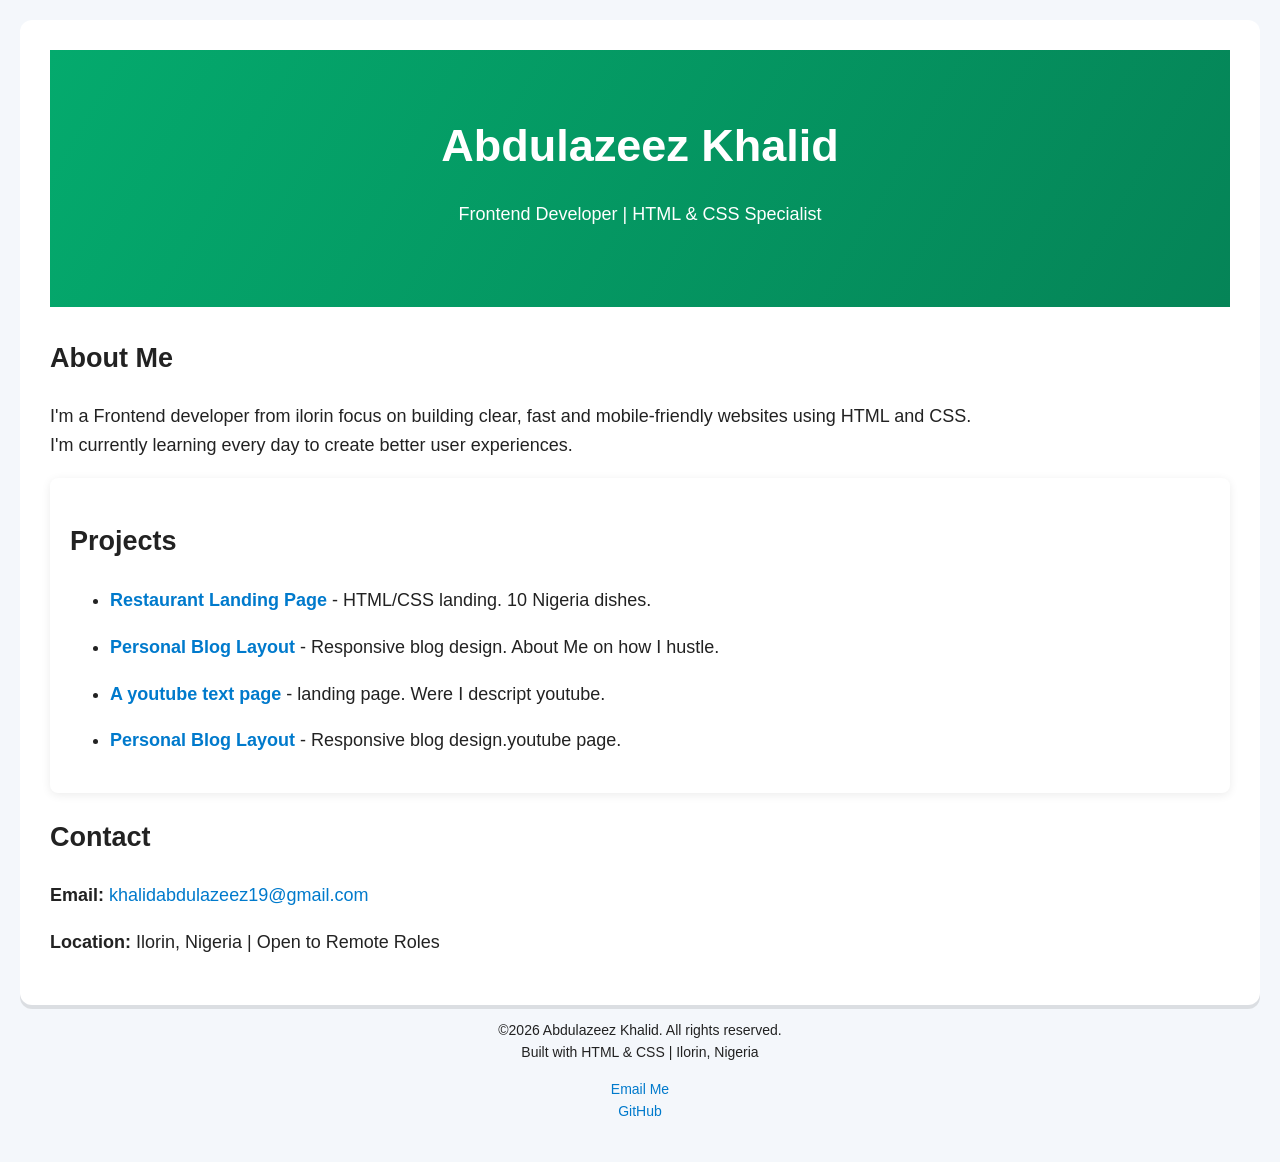
<file: index.html>
<!DOCTYPE html>
<html lang="en">
    <head>
        <meta charset="UTF-8">
        <meta name="viewport" content="width=device-width, initial-scale=1.0">
        <title>Khalid | frontend developer</title>
        <style>
body {
  font-family: "Segoe UI", Roboto, sans-serif;
  margin: 0;
  background: #f4f7fb;
  color: #222;
  font-size: 18px;
  line-height: 1.6;
  padding: 20px;
}
.container {
    max-width: 700;
    margin: 0;
    padding: 30px;
    background: #fff;
    border-radius: 12px;
    box-shadow:  0 4px rgba(0, 0, 0, 0.1);

}
header {
  background: linear-gradient(120deg, #04AA6D, #058457);
  color: white;
  padding: 60px 20px;
  text-align: center;
  margin-bottom: 30px;
}
header h1 {
  margin: 0 auto;
  font-size: 2.5em;
}
.project-card {
  background: #fff;
  border-radius: 8px;
  padding: 20px;
  margin: 15px 0;
  box-shadow: 0 2px 10px rgba(0, 0, 0, 0.08);
}
a {  
    color: #007acc;
    text-decoration: none;
}
a:hover {
    text-decoration: underline;
}
            .up {
                margin-top: 0;
            }
.footer-year {
    margin: 0;
    text-align: center;
    background: #f4f7fb;
    font-size: 14px;
    margin-bottom: 20px;

}
            .size-up {
                margin-bottom: 0;
            }

        </style>
    </head>
    <body>
        <div class="container">
        <header>
            <h1>Abdulazeez Khalid</h1>
            <p>Frontend Developer | HTML & CSS Specialist</p>
        </header>
        
            <section>
                <h2>About Me</h2>
                <p>I'm a Frontend developer from ilorin focus on building clear, fast and mobile-friendly websites using HTML and CSS.<br> I'm currently learning every day to create better user experiences.</p>
            </section>
            <section class=project-card>
                <h2>Projects</h2>
                <ul>
               <li> <p><strong><a href="Restaurant.html">Restaurant Landing Page</a></strong> - HTML/CSS landing. 10 Nigeria dishes.</p></li>
               <li> <p><strong><a href="Blog.html">Personal Blog Layout</a></strong> - Responsive blog design. About Me on how I hustle.</p></li>
               <li> <p><strong><a href="text.html">A youtube text page </a></strong> - landing page. Were I descript youtube.</p></li>
               <li> <p><strong><a href="youtube.html">Personal Blog Layout</a></strong> - Responsive blog design.youtube page.</p></li>
                </ul>
            </section>
            <section>
                <h2>Contact</h2>
                <p><strong>Email:</strong><a href="mailto:khalidabdulazeez19@gmail.com"> khalidabdulazeez19@gmail.com</a> </p>
                <p><strong>Location:</strong> Ilorin, Nigeria | Open to Remote Roles </p>
            </section>
     </div>
     <footer class="footer-year">
        <p class="size-up">&copy;2026 Abdulazeez Khalid. All rights reserved. </p>
        <p class="up">Built with HTML & CSS | Ilorin, Nigeria</p>
        <p> <a href="mailto:khalidabdulazeez19@gmail.com">Email Me</a><br>
            <a href="https://github.com/abdul-cel" target="_blank">GitHub</a>
        </p>
    </footer>
    </body>
</html>
</file>
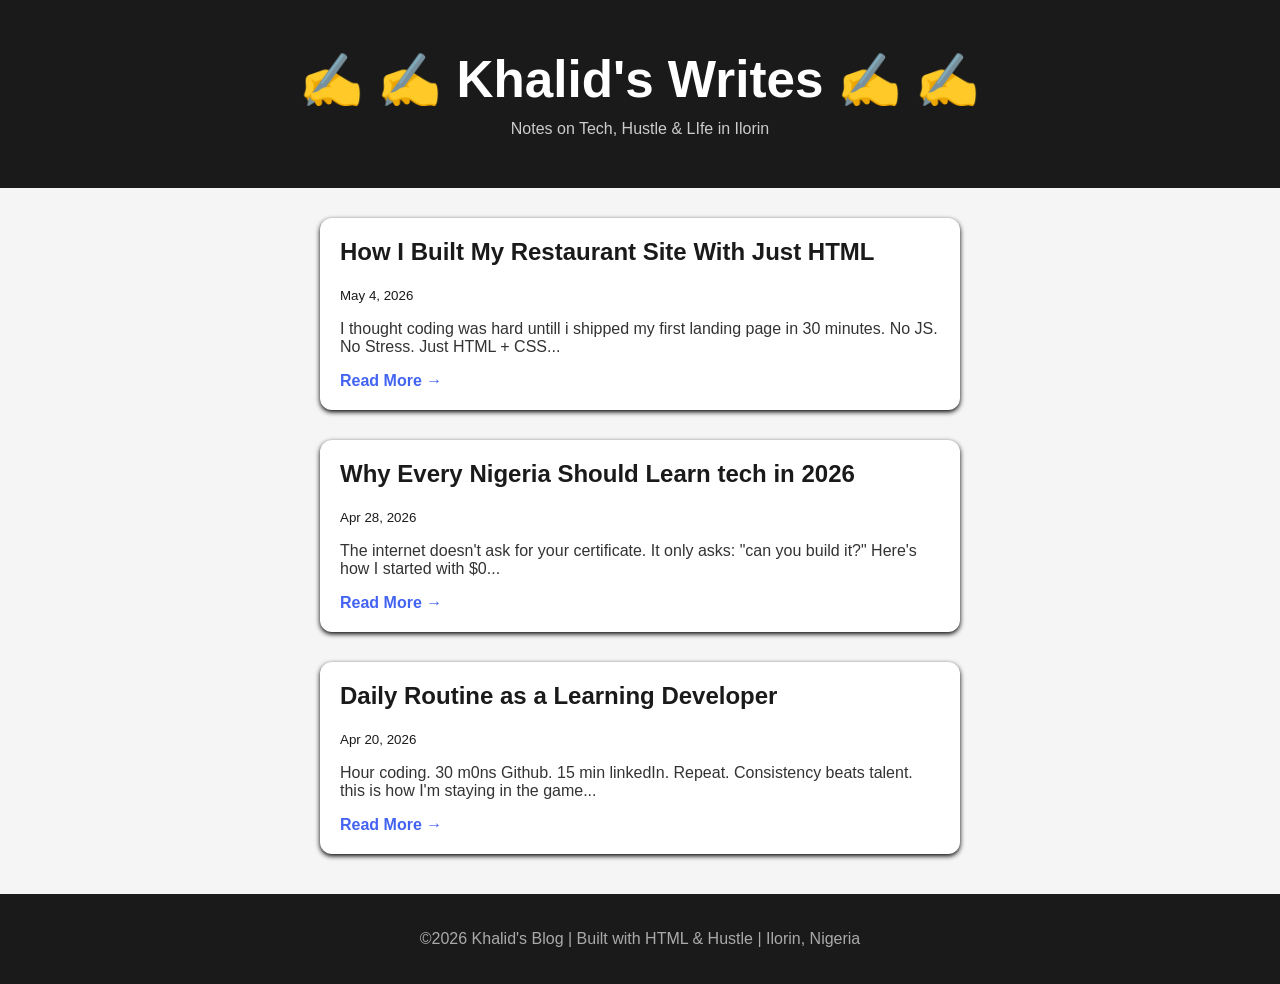
<file: Blog.html>
<!DOCTYPE html>
<html lang="en">
    <head>
        <meta charset="UTF-8">
        <meta name="viewport" content="width=device-width, initial-scale=1.0">
        <title>Khalid's Blog | tech + Life in Naija</title>
        <style>
            body {
                background: #f5f5f5;
                color: #333;
                margin: 0;
                font-family: Arial, Helvetica, sans-serif;
            }
            header {
                background: #1a1a1a;
                color:white;
                text-align: center;
                padding: 50px 20px;
            }
            header h1 {
                margin: 0;
                font-size: 3.2rem;
            }
            header p {
                margin: 10px 0 0;
                color:#ccc;
            }
            .container {
                max-width: 700px;
                margin: 30px auto;
                padding: 0 20px;
            }
            .post {
              background: white;
              padding: 20px;
              margin: 30px;
              margin-bottom: 20px;
              border-radius: 12px;
              box-shadow: 0 2px 5px rgba(0,0,0.1);
            }
            .post h2 {
                margin-top: 0;
                color: #1a1a1a;
            }
            .post small {
               
                color: #1a1a1a;
            }
            .post a {
                font-weight: bold;
                text-decoration: none;
                color:#4363f1;
            }
            footer {
                text-align: center;
                margin-top: 40px;
                color:#aaa;
                background: #1a1a1a;
                padding: 20px;
            }
        </style>
    </head>
    <body>
        <header>
            <h1> &#9997; &#9997; Khalid's Writes &#9997; &#9997;</h1>
            <p>Notes on Tech, Hustle & LIfe in Ilorin</p>
        </header>

        <div class="container">

         <div class="post">
            <h2>How I Built My Restaurant Site With Just HTML </h2>
            <small>May 4, 2026</small>
            <p>I thought coding was hard untill i shipped my first landing page in 30 minutes. No JS. No Stress. Just HTML + CSS...</p>
            <a href="#">Read More &rarr;</a>
         </div>

         <div class="post">
            <h2>Why Every Nigeria Should Learn tech in 2026</h2>
            <small>Apr 28, 2026</small>
            <p>The internet doesn't ask for your certificate. It only asks: "can you build it?" Here's how I started with $0...</p>
            <a href="#">Read More &rarr;</a>
         </div>

         <div class="post">
            <h2>Daily Routine as a Learning Developer</h2>
            <small>Apr 20, 2026</small>
            <p>Hour coding. 30 m0ns Github. 15 min linkedIn. Repeat. Consistency beats talent. this is how I'm staying in the game...</p>
            <a href="#">Read More &rarr;</a>
         </div>
        </div>
         <footer>
           <p> &copy;2026 Khalid's Blog | Built with HTML & Hustle | Ilorin, Nigeria </p>
         </footer>
    </body>
</html>
</file>
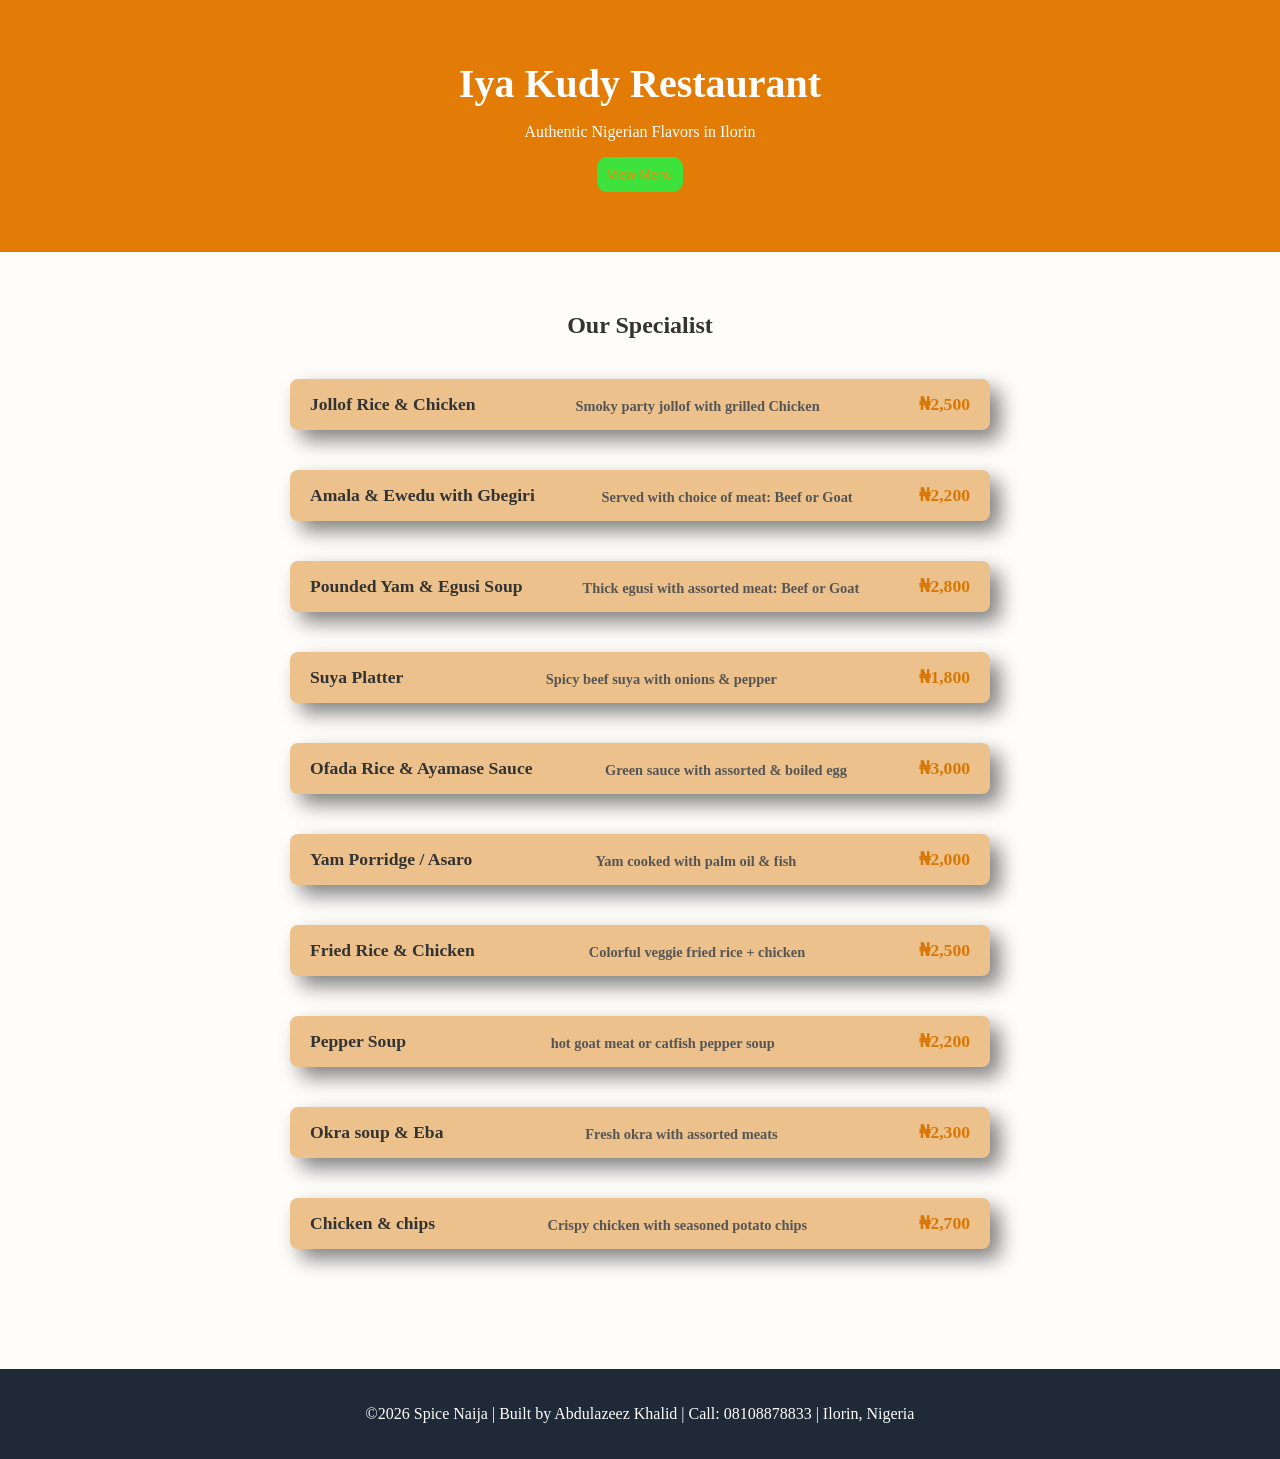
<file: Restaurant.html>
<!DOCTYPE html>
    <html land="en">
        <head>
            <meta name="viewport" content="width=device-width, initial-scale=1.0">
            <meta charset="UTF-8">
            <title>Iya Kudy Restaurant</title>
            <style>
                body {
                    fort-family: Arial, sans-serif;
                    margin: 0;
                    color: #333;
                    background: #fffdfa;
                }
                header {
                    background: #e27c07;
                    color: white;
                    text-align: center;
                    padding: 60px 20px;
                    
                }
                button {
                    background: rgb(61, 226, 61);
                    border-radius: 10px;
                    border: none;
                    padding: 10px;
                    color:rgb(250, 135, 4);
                }
                header h1 {
                    margin: 0;
                    font-size: 2.5rem;
                }
                section {
                    padding: 40px 20px;
                    max-width: 700px;
                    margin: auto;

                }
                section h2{
                    text-align: center;
                    margin-bottom: 20px;
                }
                .menu-item {
                    background: #ecc18b;
                    padding: 15px 20px;
                    margin: 40px 0;
                    border-radius: 8px;
                    font-weight: bold;
                    display: flex;
                    justify-content: space-between;
                    align-items: center;
                    box-shadow: 10px 10px 20px grey;
                    
                }
                .menu-item h3 {
                    margin: 0;
                    font-size: 1.1rem;
                }
                .menu-item p {
                    margin: 4px 0 0;
                    font-size: 0.9rem;
                    color: #555;
                }
                .price {
                    font-weight: bold;
                    color: #d97706;
                    font-size: 1.1rem;

                }
                footer {
                    text-align: center;
                    margin-top: 40px;
                    padding: 20px;
                    background: #1f2937;
                    color:white;
                }


            </style>
        </head>
        <body>
            <header>
                <h1>Iya Kudy Restaurant</h1>
                <p> Authentic Nigerian Flavors in Ilorin </p>
               <a href="#menu"> <button>View Menu</button></a>
            </header>
            <section id="menu">
                <h2>Our Specialist</h2>

                <div class="menu-item">
                    <h3>Jollof Rice & Chicken</h3>
                    <p>Smoky party jollof with grilled Chicken</p>
                    <div class="price">&#8358;2,500</div>
                </div>

                <div class="menu-item">
                    <h3>Amala & Ewedu with Gbegiri</h3>
                    <p>Served with choice of meat: Beef or Goat</p>
                    <div class="price">&#8358;2,200</div>
                </div>

                

                <div class="menu-item">
                    <h3>Pounded Yam & Egusi Soup</h3>
                    <p>Thick egusi with assorted meat: Beef or Goat</p>
                    <div class="price">&#8358;2,800</div>
                </div>

                

                <div class="menu-item">
                    <h3>Suya Platter</h3>
                    <p>Spicy beef suya with onions & pepper</p>
                    <div class="price">&#8358;1,800</div>
                </div>

                

                <div class="menu-item">
                    <h3>Ofada Rice & Ayamase Sauce</h3>
                    <p>Green sauce with assorted & boiled egg</p>
                    <div class="price">&#8358;3,000</div>
                </div>

                

                <div class="menu-item">
                    <h3>Yam Porridge / Asaro</h3>
                    <p>Yam cooked with palm oil & fish</p>
                    <div class="price">&#8358;2,000</div>
                </div>

                

                <div class="menu-item">
                    <h3>Fried Rice & Chicken</h3>
                    <p>Colorful veggie fried rice + chicken</p>
                    <div class="price">&#8358;2,500</div>
                </div>

                

                <div class="menu-item">
                    <h3>Pepper Soup</h3>
                    <p>hot goat meat or catfish pepper soup</p>
                    <div class="price">&#8358;2,200</div>
                </div>

                

                <div class="menu-item">
                    <h3>Okra soup & Eba</h3>
                    <p>Fresh okra with assorted meats</p>
                    <div class="price">&#8358;2,300</div>
                </div>

                

                <div class="menu-item">
                    <h3>Chicken & chips</h3>
                    <p>Crispy chicken with seasoned potato chips</p>
                    <div class="price">&#8358;2,700</div>
                </div>
            </section>

            <footer>
                <p>&copy;2026 Spice Naija | Built by Abdulazeez Khalid | Call: 08108878833 | Ilorin, Nigeria</p>
            </footer>

        </body>
    </html>
</file>
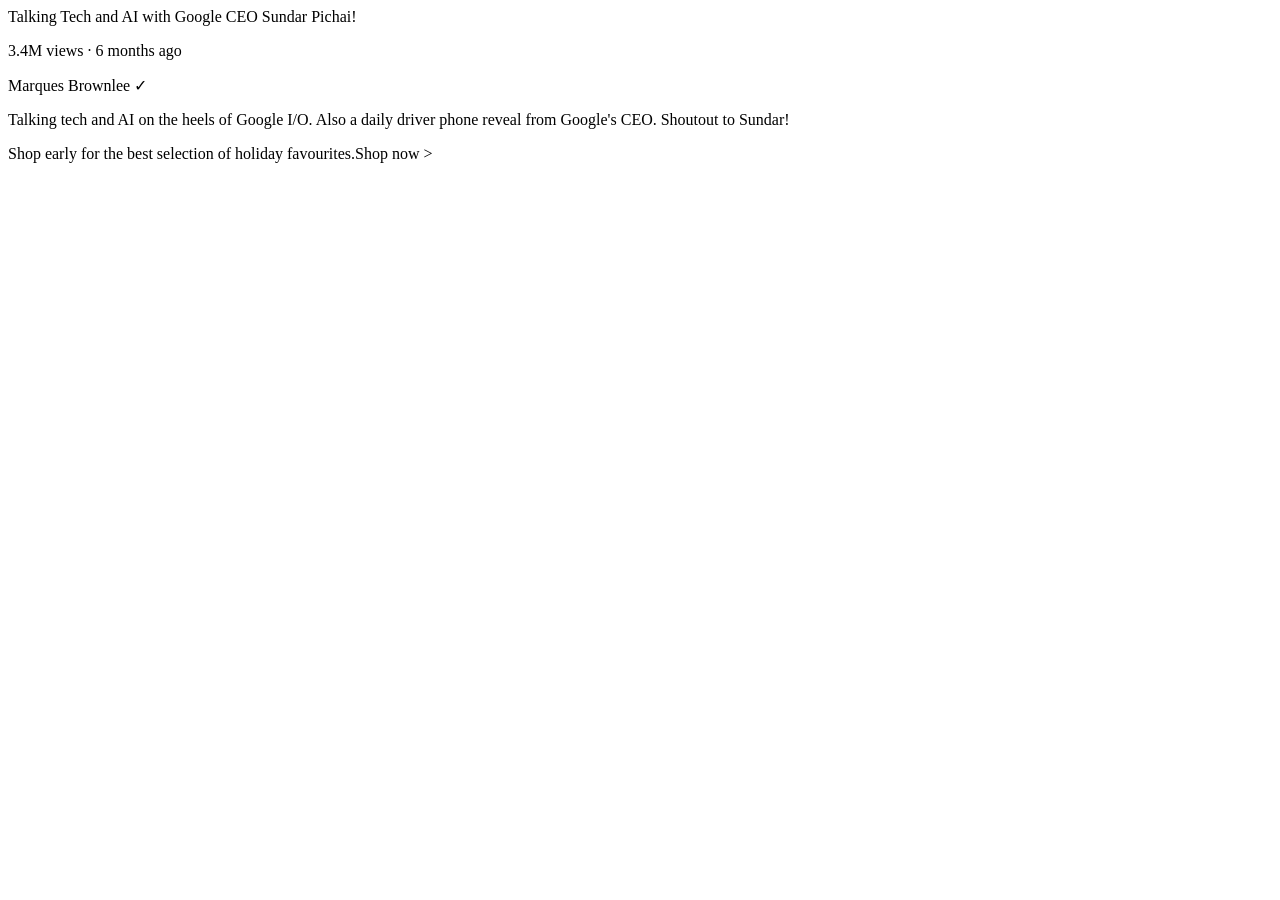
<file: text.html>
<!DOCTYPE html>
<html>
    <head> 
        <meta name="UTF-8">
        <meta name="veiwport" content="width=device-width, initial-scale=1.0>
      <title>youtube posters</title>
        
     
        <style>
            
            * {
                 font-family: Arial, Helvetica, sans-serif;
            }
            .title {
           
             font-size:18px;
             width: 300px;
             font-weight: bold;
             margin-top: 60px;
             line-height: 24px;
             margin-bottom: 6px;

            }
            .view {
                font-size: 14px;
                color: rgb(92, 91, 91);
                margin: 0;

            }
            .author {
                font-size: 14px;
                color:  rgb(92, 91, 91);
                margin-top: 20px;
            }
            .description {
                width: 270px;
                color: rgb(92, 91, 91);
                font-size: 14px;
                line-height: 18px;
            }
            .shop {
                text-align: center;
                background-color:rgb(227, 65, 64);
                color: white;
                padding: 20px;
                margin-top: 50px;
                margin-bottom: 100px;
                font-size: 14px;
            }
            .link:hover {
                  text-decoration: underline;
                  cursor: pointer;
            }

        
        </style>

    </head>
    <body>
        <P class="title">Talking Tech and AI with Google CEO Sundar Pichai!</p>
        <p class="view">3.4M views · 6 months ago</p>
        <p class="author">Marques Brownlee ✓</p>
        <p class="description">Talking tech and AI on the heels of Google I/O. Also a daily driver phone reveal from Google's CEO. Shoutout to Sundar!

</p>
  <p class="shop">Shop early for the best selection of holiday favourites.<span class="link">Shop now ></span></p>
    </body>
</html>
</file>
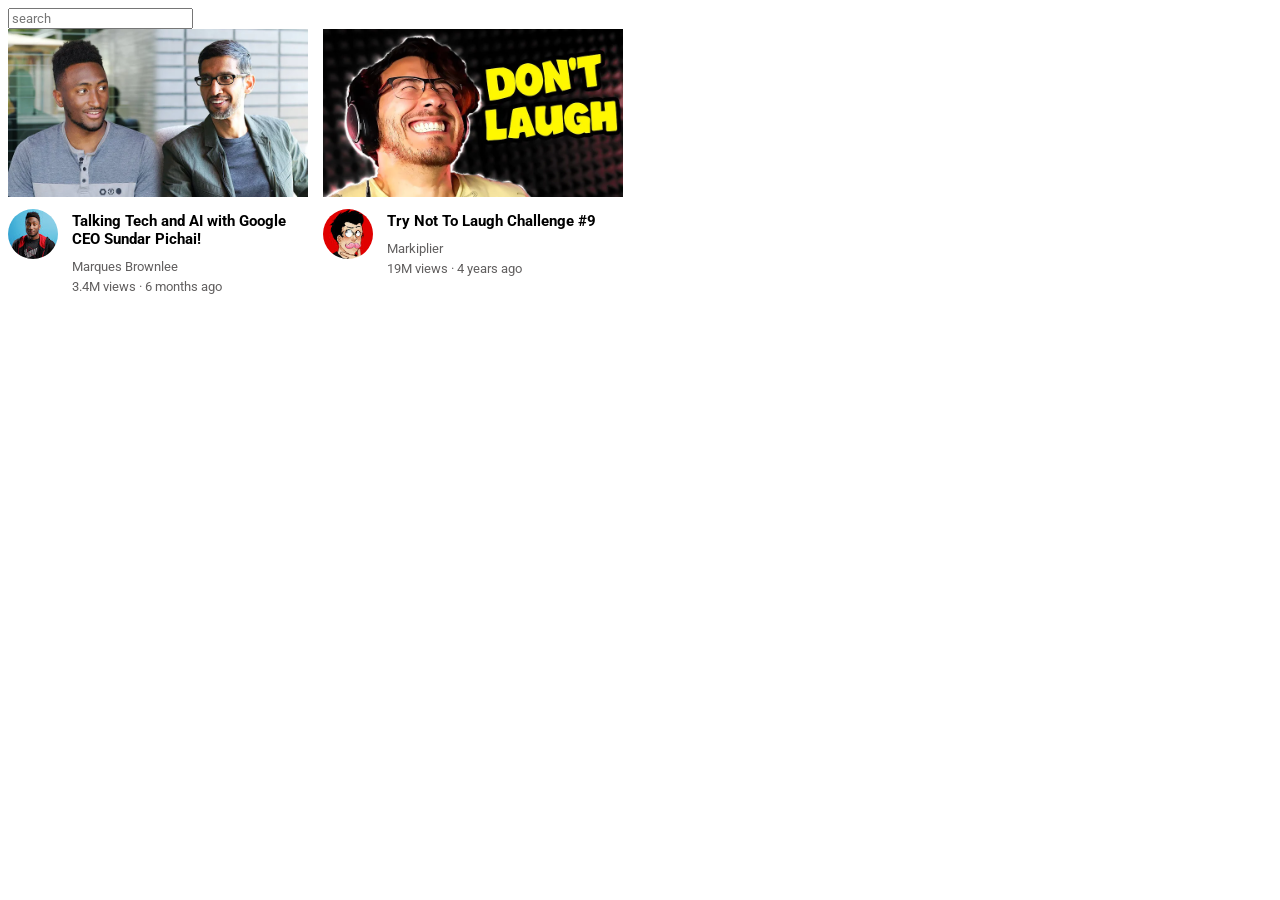
<file: youtube.html>
<!DOCTYPE html>
<html>
    <head>
    </head>
    <meta name="UTF-8"
    <meta name="veiwport" content="width=device-width, initial-scale=1.0>
    <title>youtube</title>
    <link rel="preconnect" href="https://fonts.googleapis.com">
<link rel="preconnect" href="https://fonts.gstatic.com" crossorigin>
<link href="https://fonts.googleapis.com/css2?family=Roboto:ital,wght@0,100..900;1,100..900&display=swap" rel="stylesheet">
    <style>
        * {
            font-family: Roboto, sans-serif
            ;
        }
        .search {
            display: block;
        }
        .thum {
            width: 300px;
            display: block;
            
        }
        .title {
            font-weight: bold;
            width: 230px;
            margin-bottom: 0px;
            font-size: 15px;
            
        }
        .author {
            color: rgb(97, 95, 95);
            font-size: 13px;
            margin-bottom: 0;
            margin-top: 11px;
        }
        .channel {
            display: inline-block;
            vertical-align: top;
            margin-top: 12px;
            width: 60px
            
            
        }
    .view {
        color: rgb(97, 95, 95);
        font-size: 13px;
        margin-top: 5px;
    }
    .container {
        display: inline-block;
    }
    .container1 {
        display: inline-block;
        margin-left: 11px;
        vertical-align: top;
    }
    .containable {
        display: inline-block;

    }
    .profile {
        display: inline-block;
        width: 50px;
        border-radius: 100px;

    }
    .text {
        display: inline-block;
    }
    </style>
        <body> 
               <input class="search" type="text" placeholder="search">
<div class="container">
              
           <div> <img class="thum" src="thumbnail-1.webp"></div>
            <div class="containable"><div class="channel"><img class="profile" src="channel-1.jpeg"></div>
            
          <div class="text"> <p class="title">Talking Tech and AI with Google CEO Sundar Pichai!</p>
            <P class="author">Marques Brownlee

</P><p class="view" >3.4M views · 6 months ago</p></div> 

 </div>
              
</div>

<div class="container1">
              
           <div> <img class="thum" src="thumbnail-2.webp"></div>
            <div class="containable"><div class="channel"><img class="profile" src="channel-2.jpeg"></div>
            
          <div class="text"> <p class="title">
Try Not To Laugh Challenge #9</p>
            <P class="author">Markiplier

</P><p class="view" >19M views · 4 years ago</p></div> 

 </div>
              
</div>
        </body>
</html>
</file>
